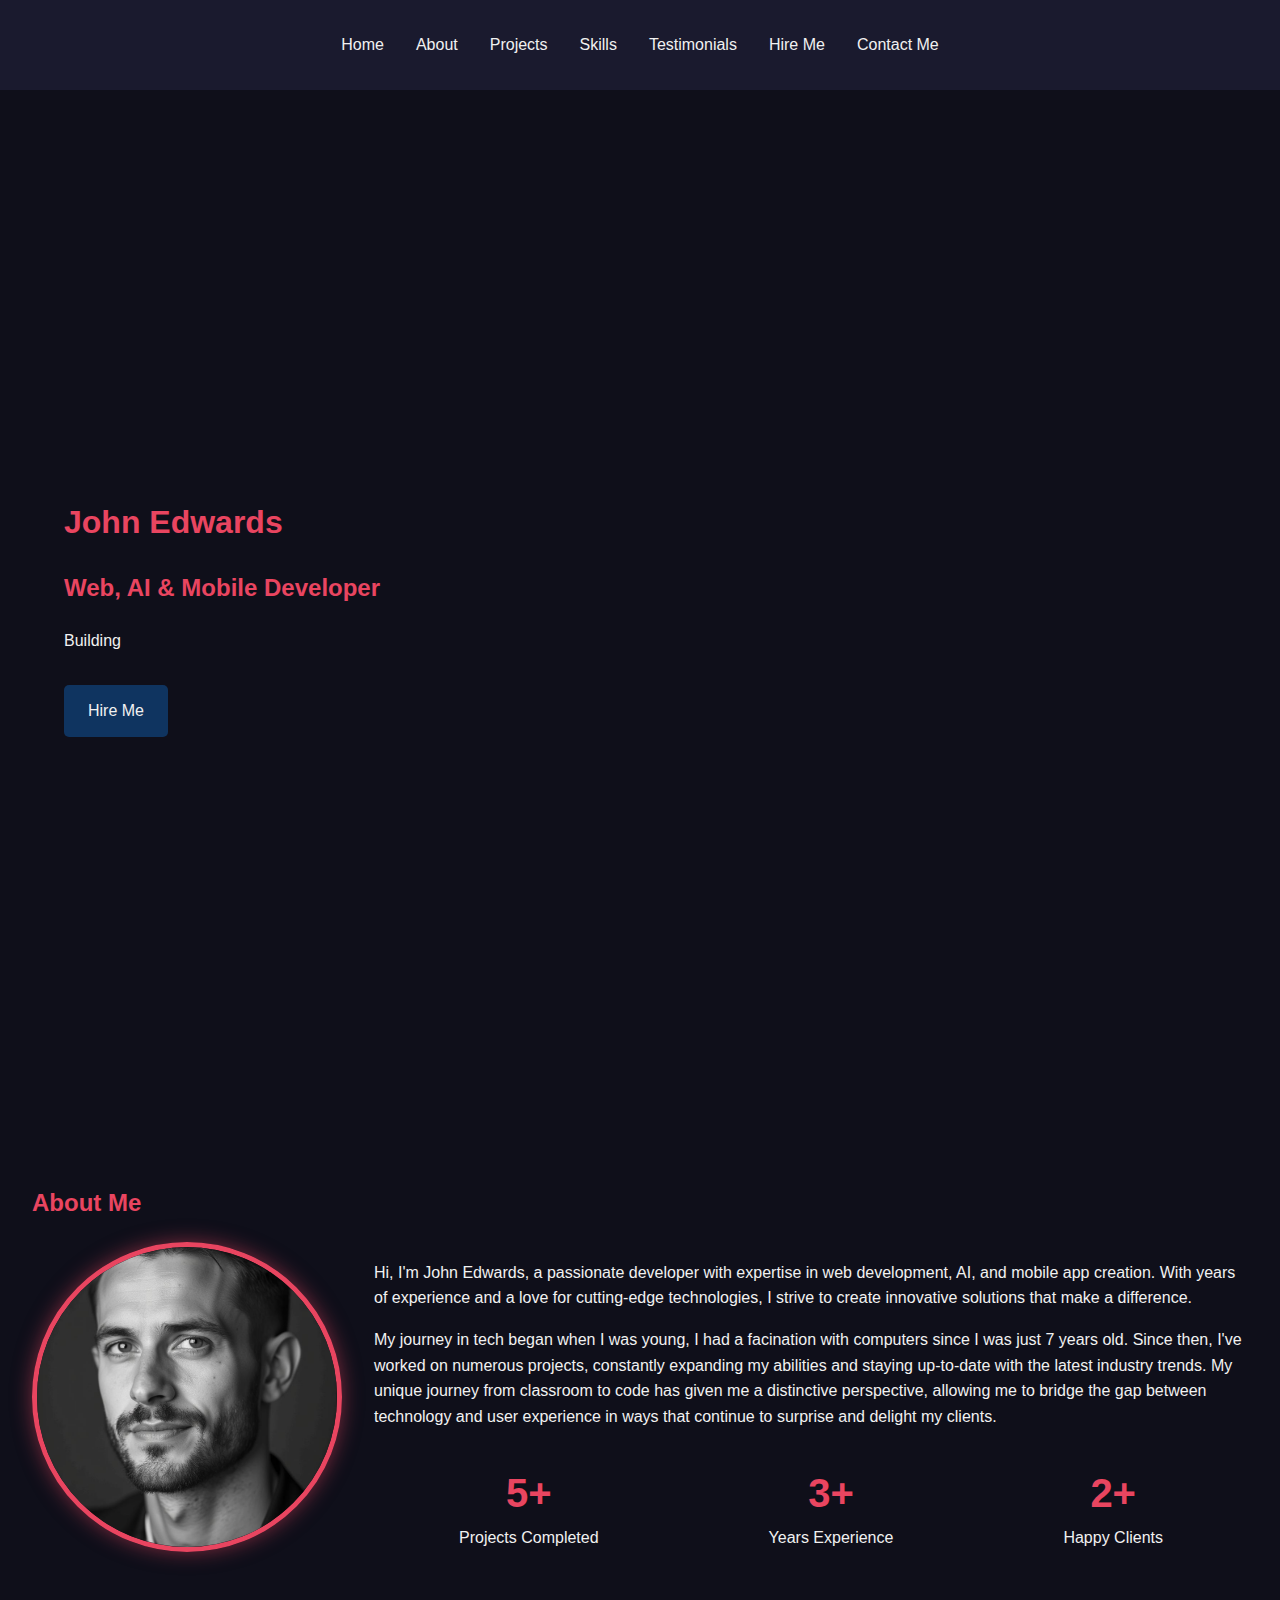
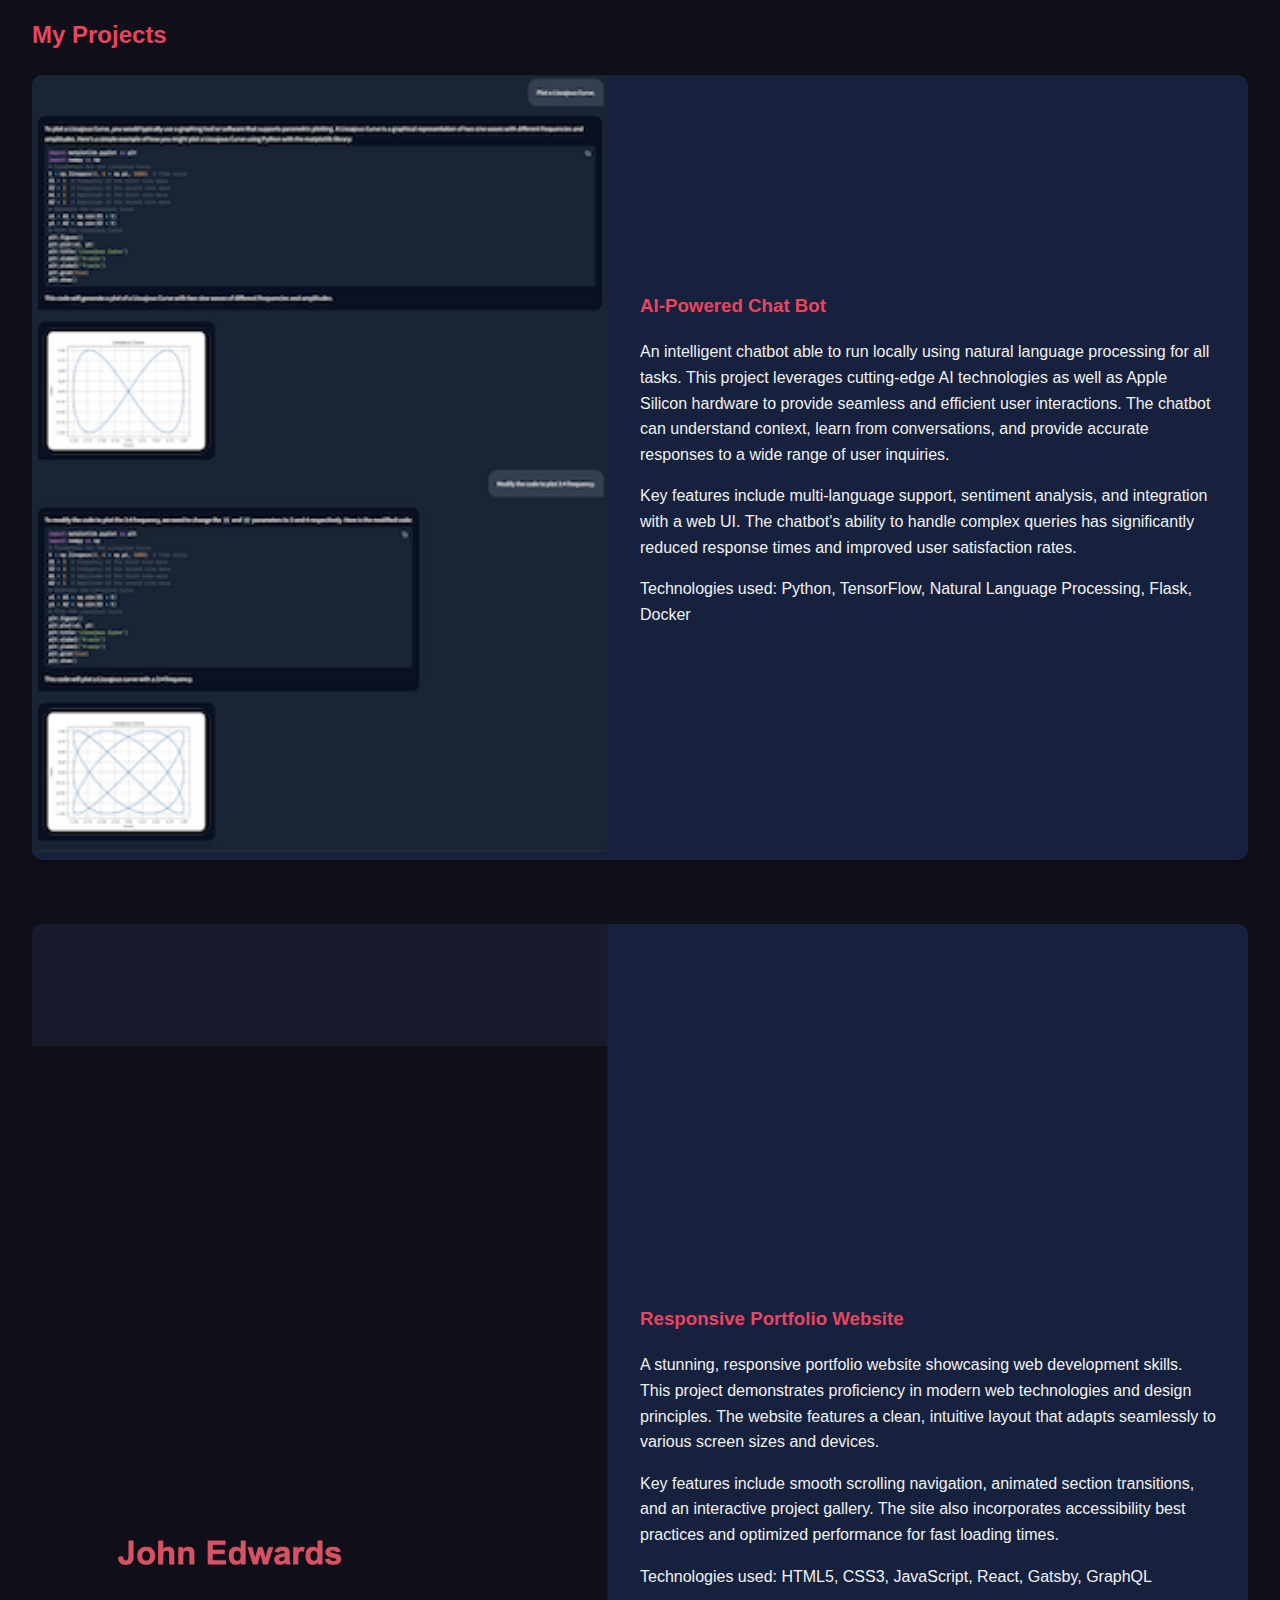
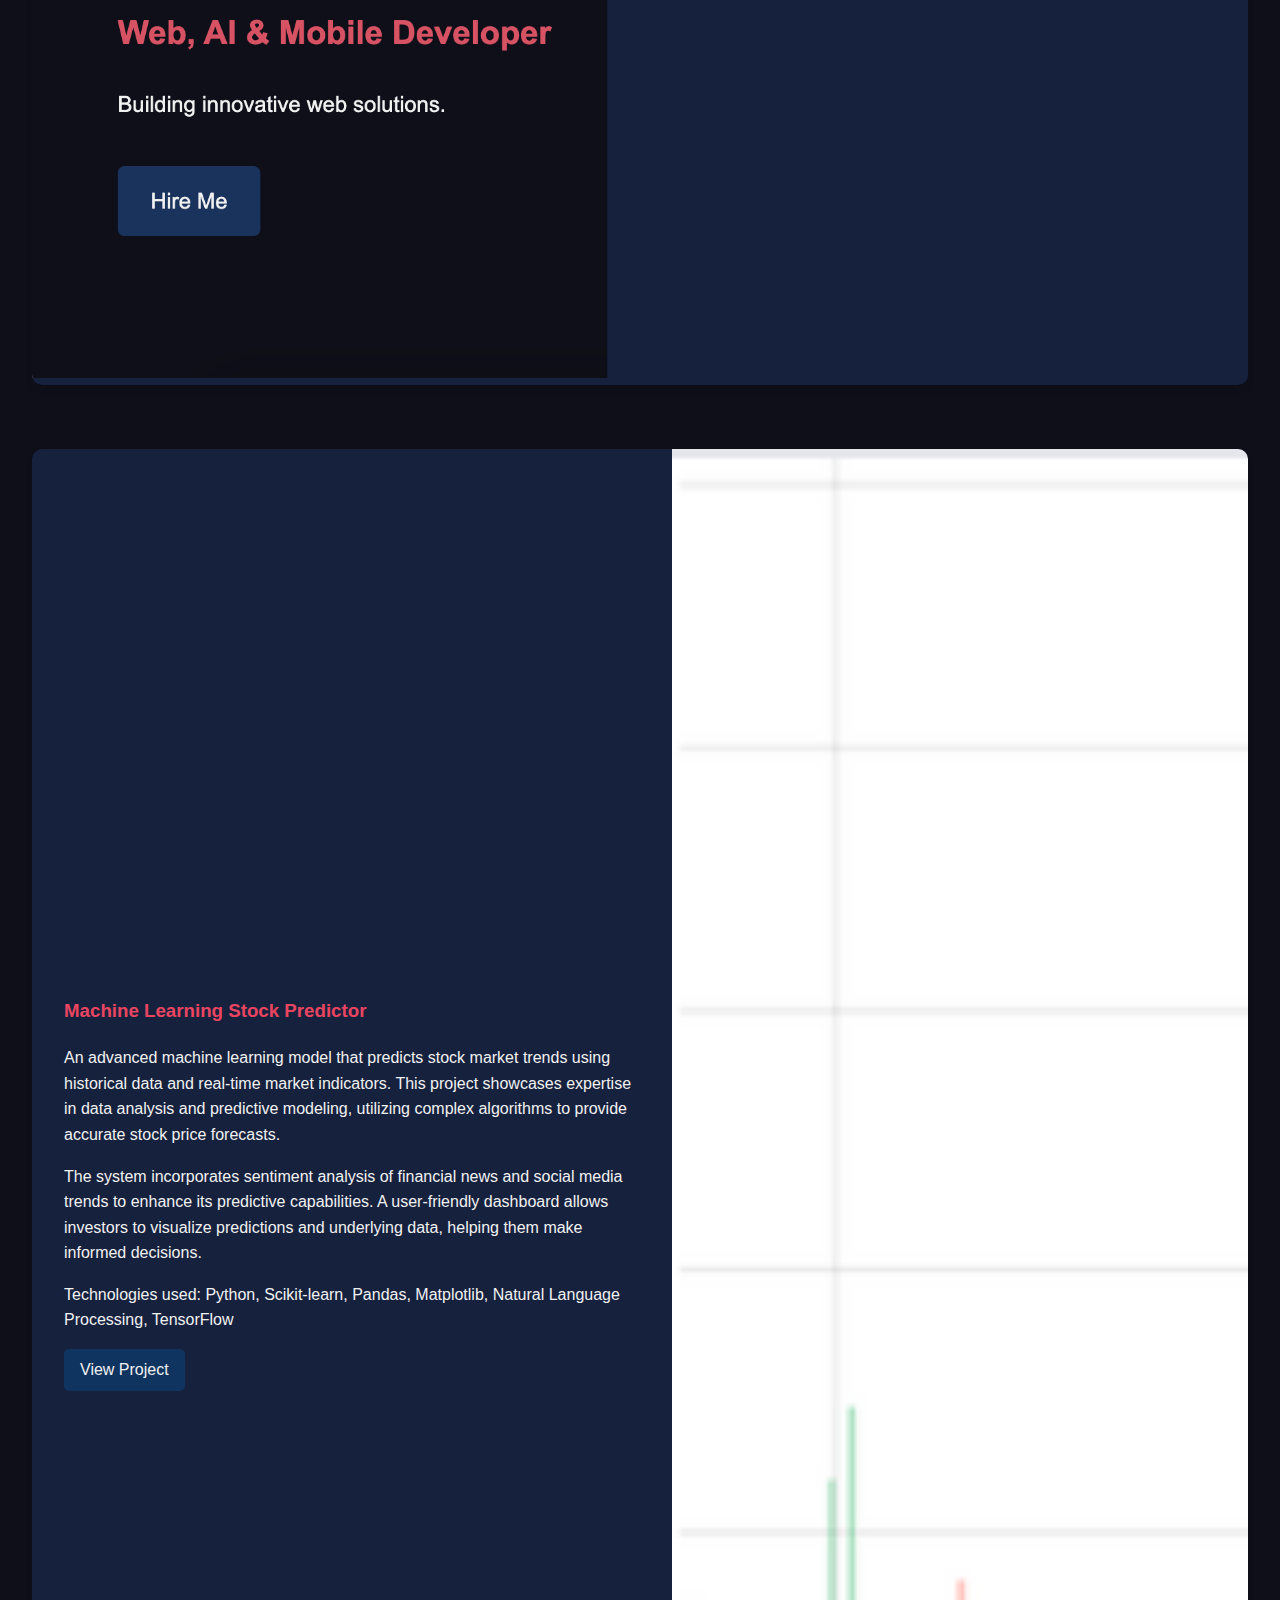
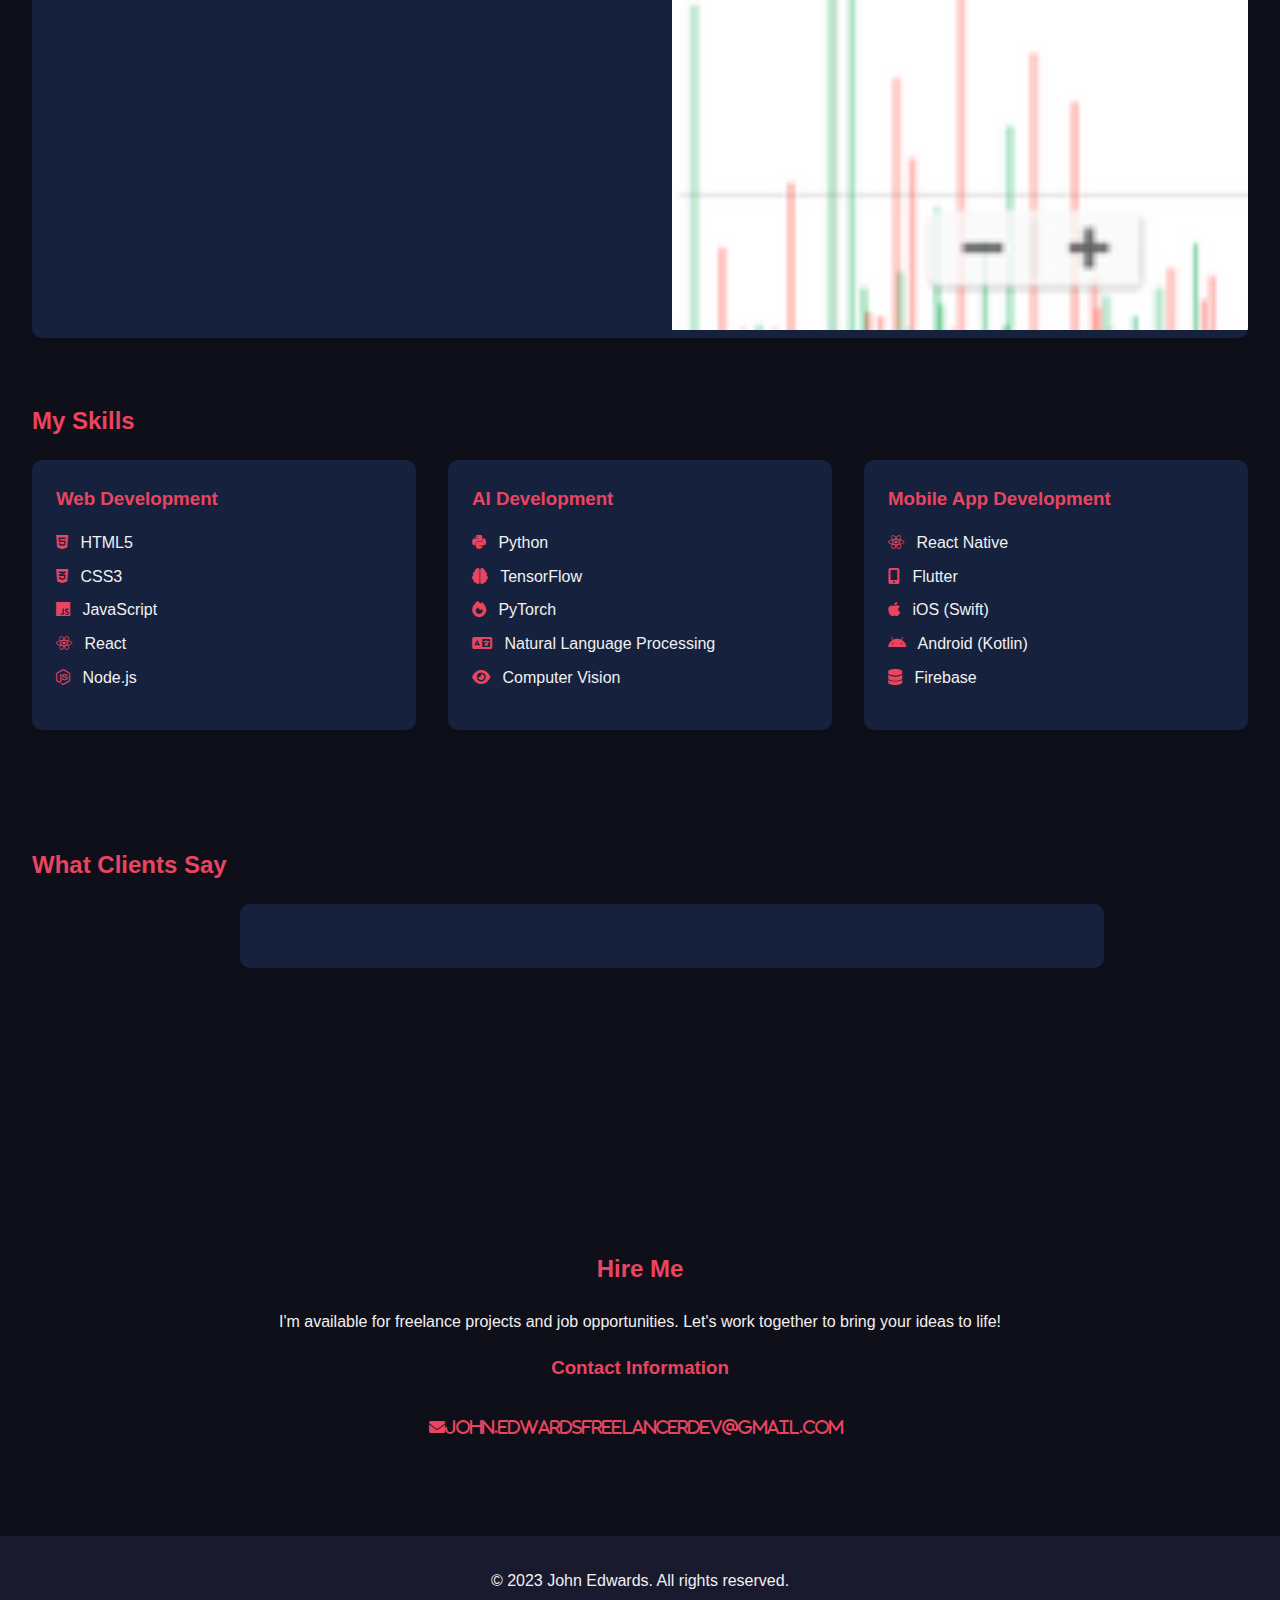
<file: index.html>
<!DOCTYPE html>
<html lang="en">
<head>
    <meta charset="UTF-8">
    <meta name="viewport" content="width=device-width, initial-scale=1.0">
    <title>John Edwards - Web, AI & Mobile Developer</title>
    <link rel="stylesheet" href="styles.css">
    <link rel="stylesheet" href="https://cdnjs.cloudflare.com/ajax/libs/font-awesome/6.1.1/css/all.min.css">
</head>
<body>
    <header>
        <nav>
            <ul>
                <li><a href="#hero">Home</a></li>
                <li><a href="#about">About</a></li>
                <li><a href="#projects">Projects</a></li>
                <li><a href="#skills">Skills</a></li>
                <li><a href="#testimonials">Testimonials</a></li>
                <li><a href="#hire">Hire Me</a></li>
                <li><a href="contact.html">Contact Me</a></li>
            </ul>
        </nav>
    </header>
    

    <main>
        <section id="hero" class="animate__animated animate__fadeIn">
            <div class="hero-content">
                <h1>John Edwards</h1>
                <h2>Web, AI & Mobile Developer</h2>
                <p id="typing-text"></p>
                <a href="#hire" class="cta-button">Hire Me</a>
            </div>
            <!-- <div class="hero-image">
                <img src="John_edwards" alt="John Edwards">
            </div> -->
        </section>

        <section id="about" class="animate__animated">
            <h2>About Me</h2>
            <div class="about-content">
                <img src="John_edwards.png" alt="John Edwards" class="profile-picture">
                <div class="about-text">
                    <p>Hi, I'm John Edwards, a passionate developer with expertise in web development, AI, and mobile app creation. With years of experience and a love for cutting-edge technologies, I strive to create innovative solutions that make a difference.</p>
                    <p>My journey in tech began when I was young, I had a facination with computers since I was just 7 years old. Since then, I've worked on numerous projects, constantly expanding my abilities and staying up-to-date with the latest industry trends. My unique journey from classroom to code has given me a distinctive perspective, allowing me to bridge the gap between technology and user experience in ways that continue to surprise and delight my clients.</p>
                    <div class="stats">
                        <div class="stat-item">
                            <span class="stat-number">5+</span>
                            <span class="stat-label">Projects Completed</span>
                        </div>
                        <div class="stat-item">
                            <span class="stat-number">3+</span>
                            <span class="stat-label">Years Experience</span>
                        </div>
                        <div class="stat-item">
                            <span class="stat-number">2+</span>
                            <span class="stat-label">Happy Clients</span>
                        </div>
                    </div>
                </div>
            </div>
        </section>

        <section id="projects" class="animate__animated">
            <h2>My Projects</h2>
            
            <div class="project-row">
                <div class="project-image">
                    <img src="chatbot.png" alt="AI-Powered Chat Bot">
                </div>
                <div class="project-info">
                    <h3>AI-Powered Chat Bot</h3>
                    <p>An intelligent chatbot able to run locally using natural language processing for all tasks. This project leverages cutting-edge AI technologies as well as Apple Silicon hardware to provide seamless and efficient user interactions. The chatbot can understand context, learn from conversations, and provide accurate responses to a wide range of user inquiries.</p>
                    <p>Key features include multi-language support, sentiment analysis, and integration with a web UI. The chatbot's ability to handle complex queries has significantly reduced response times and improved user satisfaction rates.</p>
                    <p>Technologies used: Python, TensorFlow, Natural Language Processing, Flask, Docker</p>
                </div>
            </div>

            <div class="project-row">
                <div class="project-image">
                    <img src="image.png" alt="Responsive Portfolio Website">
                </div>
                <div class="project-info">
                    <h3>Responsive Portfolio Website</h3>
                    <p>A stunning, responsive portfolio website showcasing web development skills. This project demonstrates proficiency in modern web technologies and design principles. The website features a clean, intuitive layout that adapts seamlessly to various screen sizes and devices.</p>
                    <p>Key features include smooth scrolling navigation, animated section transitions, and an interactive project gallery. The site also incorporates accessibility best practices and optimized performance for fast loading times.</p>
                    <p>Technologies used: HTML5, CSS3, JavaScript, React, Gatsby, GraphQL</p>
                </div>
            </div>

            <div class="project-row reverse">
                <div class="project-image">
                    <img src="stock.png" alt="Machine Learning Stock Predictor">
                </div>
                <div class="project-info">
                    <h3>Machine Learning Stock Predictor</h3>
                    <p>An advanced machine learning model that predicts stock market trends using historical data and real-time market indicators. This project showcases expertise in data analysis and predictive modeling, utilizing complex algorithms to provide accurate stock price forecasts.</p>
                    <p>The system incorporates sentiment analysis of financial news and social media trends to enhance its predictive capabilities. A user-friendly dashboard allows investors to visualize predictions and underlying data, helping them make informed decisions.</p>
                    <p>Technologies used: Python, Scikit-learn, Pandas, Matplotlib, Natural Language Processing, TensorFlow</p>
                    <a href="#" class="project-link">View Project</a>
                </div>
            </div>
        </section>

        <section id="skills" class="animate__animated">
            <h2>My Skills</h2>
            <div class="skills-grid">
                <div class="skill-category">
                    <h3>Web Development</h3>
                    <ul>
                        <li><i class="fab fa-html5"></i> HTML5</li>
                        <li><i class="fab fa-css3-alt"></i> CSS3</li>
                        <li><i class="fab fa-js"></i> JavaScript</li>
                        <li><i class="fab fa-react"></i> React</li>
                        <li><i class="fab fa-node-js"></i> Node.js</li>
                    </ul>
                </div>
                <div class="skill-category">
                    <h3>AI Development</h3>
                    <ul>
                        <li><i class="fab fa-python"></i> Python</li>
                        <li><i class="fas fa-brain"></i> TensorFlow</li>
                        <li><i class="fas fa-fire"></i> PyTorch</li>
                        <li><i class="fas fa-language"></i> Natural Language Processing</li>
                        <li><i class="fas fa-eye"></i> Computer Vision</li>
                    </ul>
                </div>
                <div class="skill-category">
                    <h3>Mobile App Development</h3>
                    <ul>
                        <li><i class="fab fa-react"></i> React Native</li>
                        <li><i class="fas fa-mobile-alt"></i> Flutter</li>
                        <li><i class="fab fa-apple"></i> iOS (Swift)</li>
                        <li><i class="fab fa-android"></i> Android (Kotlin)</li>
                        <li><i class="fas fa-database"></i> Firebase</li>
                    </ul>
                </div>
            </div>
        </section>

        <section id="testimonials" class="animate__animated">
            <h2>What Clients Say</h2>
            <div class="testimonial-slider" id="testimonialSlider">
                <div class="testimonial">
                </div>
            </div>
        </section>
        

        <section id="hire" class="animate__animated">
            <h2>Hire Me</h2>
            <p>I'm available for freelance projects and job opportunities. Let's work together to bring your ideas to life!</p>
            <h3>Contact Information</h3>
            <ul class="contact-info">
                <li><i class="fas fa-envelope">john.edwardsfreelancerdev@gmail.com</i> </li>
            </ul>
        </section>
        
    </main>
    
    <footer>
        <p>&copy; 2023 John Edwards. All rights reserved.</p>
    </footer>

    <script src="script.js"></script>
</body>
</html>
</file>
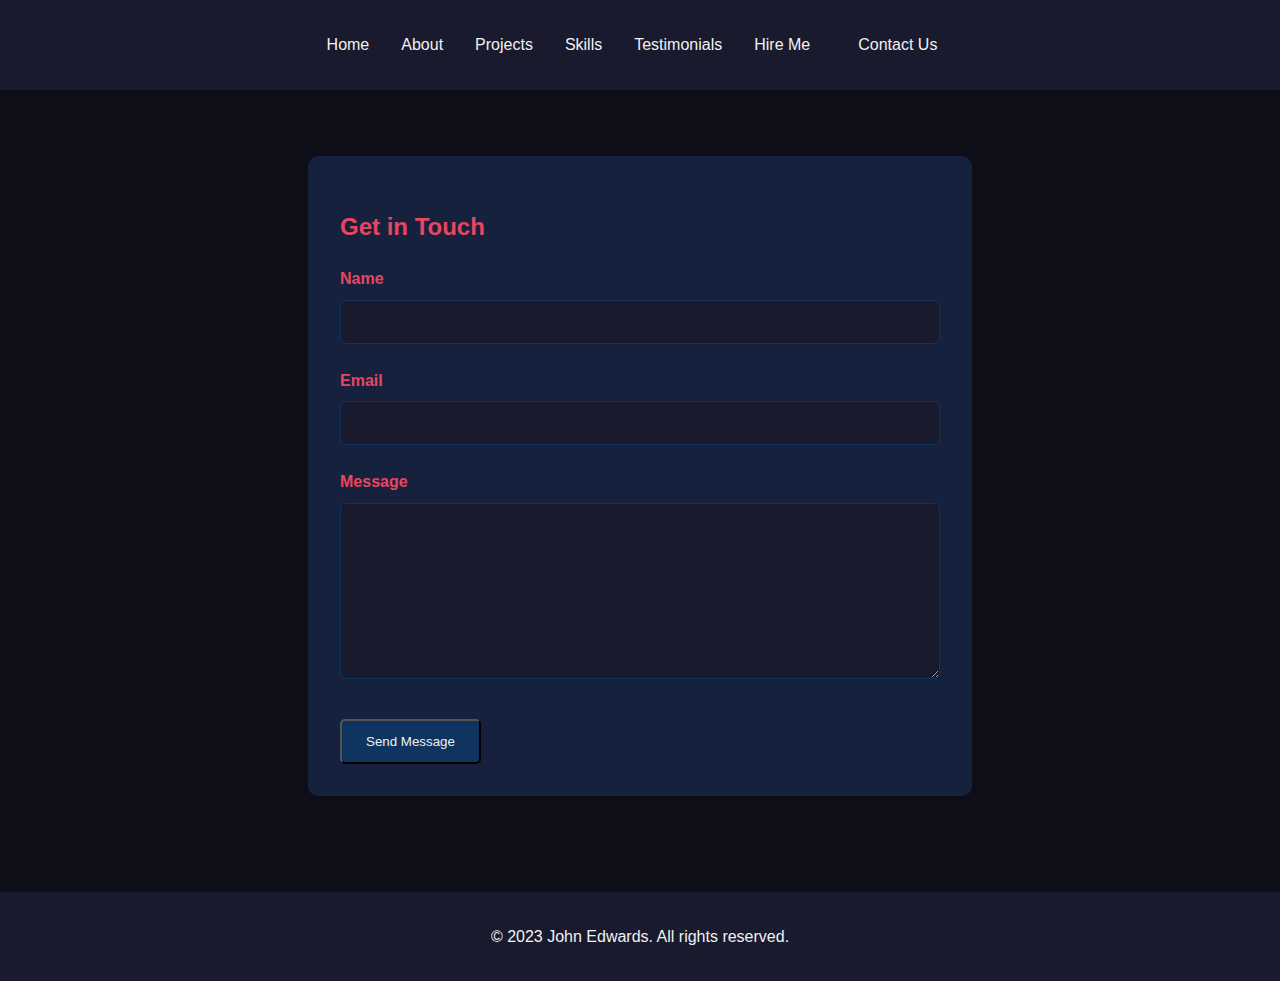
<file: contact.html>
<!DOCTYPE html>
<html lang="en">
<head>
    <meta charset="UTF-8">
    <meta name="viewport" content="width=device-width, initial-scale=1.0">
    <title>Contact Me - John Edwards</title>
    <link rel="stylesheet" href="styles.css">
    <link rel="stylesheet" href="https://cdnjs.cloudflare.com/ajax/libs/font-awesome/6.1.1/css/all.min.css">
</head>
<body>
    <header>
        <nav>
            <ul>
                <li><a href="index.html">Home</a></li>
                <li><a href="index.html#about">About</a></li>
                <li><a href="index.html#projects">Projects</a></li>
                <li><a href="index.html#skills">Skills</a></li>
                <li><a href="index.html#testimonials">Testimonials</a></li>
                <li><a href="index.html#hire">Hire Me</a></li>
                <li><a href="contact.html" class="contact-button">Contact Us</a></li>
            </ul>
        </nav>
    </header>

    <main>
        <section id="contact-form" class="animate__animated animate__fadeIn">
            <h2>Get in Touch</h2>
            <form id="stylish-form">
                <div class="form-group">
                    <label for="name">Name</label>
                    <input type="text" id="name" name="name" required>
                </div>
                <div class="form-group">
                    <label for="email">Email</label>
                    <input type="email" id="email" name="email" required>
                </div>
                <div class="form-group">
                    <label for="message">Message</label>
                    <textarea id="message" name="message" required></textarea>
                </div>
                <button type="submit" class="cta-button">Send Message</button>
            </form>
        </section>
    </main>

    <footer>
        <p>&copy; 2023 John Edwards. All rights reserved.</p>
    </footer>

    <script src="script.js"></script>
</body>
</html>
</file>
<file: styles.css>
/* Global Styles */
:root {
    --primary-color: #1a1a2e;
    --secondary-color: #16213e;
    --accent-color: #0f3460;
    --text-color: #e94560;
    --light-text-color: #f1f1f1;
    --background-color: #0f0f1a;
}

body {
    font-family: 'Roboto', Arial, sans-serif;
    line-height: 1.6;
    margin: 0;
    padding: 0;
    color: var(--light-text-color);
    background-color: var(--background-color);
}

/* Contact button in navigation */
.contact-button {
    padding: 0.5rem 1rem;
    border-radius: 5px;
    transition: background-color 0.3s ease;
}

.contact-button:hover {
    color: var(--text-color);
}

/* Contact form styles */
#contact-form {
    max-width: 600px;
    margin: 4rem auto;
    padding: 2rem;
    background-color: var(--secondary-color);
    border-radius: 10px;
    box-shadow: 0 4px 6px rgba(0, 0, 0, 0.1);
}

#stylish-form {
    display: flex;
    flex-direction: column;
    gap: 1.5rem;
}

.form-group {
    display: flex;
    flex-direction: column;
    gap: 0.5rem;
}

.form-group label {
    color: var(--text-color);
    font-weight: bold;
}

.form-group input,
.form-group textarea {
    padding: 0.75rem;
    border: 1px solid var(--accent-color);
    border-radius: 5px;
    background-color: var(--primary-color);
    color: var(--light-text-color);
    font-size: 1rem;
}

.form-group textarea {
    min-height: 150px;
    resize: vertical;
}

#stylish-form button {
    align-self: flex-start;
}


header {
    background-color: var(--primary-color);
    color: var(--light-text-color);
    padding: 1rem 0;
    position: fixed;
    width: 100%;
    top: 0;
    z-index: 1000;
}

nav ul {
    list-style-type: none;
    padding: 0;
    display: flex;
    justify-content: center;
}

nav ul li {
    margin: 0 1rem;
}

nav ul li a {
    color: var(--light-text-color);
    text-decoration: none;
    transition: color 0.3s ease;
}

nav ul li a:hover {
    color: var(--text-color);
}

main {
    padding: 2rem;
    margin-top: 60px;
}

section {
    margin-bottom: 4rem;
    opacity: 0;
    transform: translateY(20px);
    transition: opacity 0.5s ease, transform 0.5s ease;
}

section.animate__animated {
    opacity: 1;
    transform: translateY(0);
}

h1, h2, h3 {
    color: var(--text-color);
}

footer {
    background-color: var(--primary-color);
    color: var(--light-text-color);
    text-align: center;
    padding: 1rem 0;
}

/* Hero Section */
#hero {
    display: flex;
    align-items: center;
    justify-content: space-between;
    padding: 4rem 2rem;
    min-height: 100vh;
}

.hero-content {
    flex: 1;
}

.hero-image {
    flex: 1;
    text-align: right;
}

.hero-image img {
    max-width: 100%;
    border-radius: 50%;
    box-shadow: 0 0 20px rgba(233, 69, 96, 0.5);
    animation: float 3s ease-in-out infinite;
}

@keyframes float {
    0% { transform: translateY(0px); }
    50% { transform: translateY(-20px); }
    100% { transform: translateY(0px); }
}

/* About Section */
.about-content {
    display: flex;
    align-items: center;
    gap: 2rem;
}

.profile-picture {
    width: 300px;
    height: 300px;
    border-radius: 50%;
    object-fit: cover;
    border: 5px solid var(--text-color);
    box-shadow: 0 0 20px rgba(233, 69, 96, 0.5);
}

.about-text {
    flex: 1;
}

.stats {
    display: flex;
    justify-content: space-around;
    margin-top: 2rem;
}

.stat-item {
    text-align: center;
}

.stat-number {
    font-size: 2.5rem;
    font-weight: bold;
    color: var(--text-color);
    display: block;
}

.stat-label {
    font-size: 1rem;
    color: var(--light-text-color);
}

/* Projects Section */
.project-row {
    display: flex;
    align-items: center;
    margin-bottom: 4rem;
    background-color: var(--secondary-color);
    border-radius: 10px;
    overflow: hidden;
    box-shadow: 0 4px 6px rgba(0, 0, 0, 0.1);
    transition: transform 0.3s ease, box-shadow 0.3s ease;
}

.project-row:hover {
    transform: translateY(-5px);
    box-shadow: 0 6px 12px rgba(0, 0, 0, 0.2);
}

.project-row.reverse {
    flex-direction: row-reverse;
}

.project-image {
    flex: 1;
    max-width: 50%;
    overflow: hidden;
}

.project-image img {
    width: 100%;
    height: 100%;
    object-fit: cover;
    transition: transform 0.3s ease;
}

.project-row:hover .project-image img {
    transform: scale(1.1);
}

.project-info {
    flex: 1;
    padding: 2rem;
}

.project-info h3 {
    margin-top: 0;
    color: var(--text-color);
}

.project-link {
    display: inline-block;
    background-color: var(--accent-color);
    color: var(--light-text-color);
    padding: 0.5rem 1rem;
    text-decoration: none;
    border-radius: 5px;
    transition: background-color 0.3s ease, transform 0.3s ease;
}

.project-link:hover {
    background-color: var(--text-color);
    transform: translateY(-2px);
}

/* Skills Section */
.skills-grid {
    display: grid;
    grid-template-columns: repeat(auto-fit, minmax(250px, 1fr));
    gap: 2rem;
}

.skill-category {
    background-color: var(--secondary-color);
    border-radius: 10px;
    padding: 1.5rem;
    box-shadow: 0 4px 6px rgba(0, 0, 0, 0.1);
    transition: transform 0.3s ease;
}

.skill-category:hover {
    transform: translateY(-5px);
}

.skill-category h3 {
    margin-top: 0;
    color: var(--text-color);
    margin-bottom: 1rem;
}

.skill-category ul {
    list-style-type: none;
    padding: 0;
}

.skill-category li {
    margin-bottom: 0.5rem;
}

.skill-category i {
    margin-right: 0.5rem;
    color: var(--text-color);
}

/* Testimonials Section */
#testimonials {
    padding: 2rem 0;
}

.testimonial-slider {
    position: relative;
    max-width: 800px;
    margin: 0 auto;
    height: 250px; /* Adjust this value based on your content */
}

.testimonial {
    position: absolute;
    top: 0;
    left: 0;
    width: 100%;
    opacity: 0;
    transition: opacity 0.5s ease-in-out;
    background-color: var(--secondary-color);
    border-radius: 10px;
    padding: 2rem;
    box-shadow: 0 4px 6px rgba(0, 0, 0, 0.1);
    -webkit-transition: opacity 0.5s ease-in-out;
    -moz-transition: opacity 0.5s ease-in-out;
    -ms-transition: opacity 0.5s ease-in-out;
    -o-transition: opacity 0.5s ease-in-out;
}

.testimonial.active {
    opacity: 1;
}

.testimonial p {
    font-style: italic;
    margin-bottom: 1rem;
    line-height: 1.6;
}

.client-name {
    color: var(--text-color);
    font-weight: bold;
    display: block;
    text-align: right;
    margin-top: 1rem;
}

/* Hire Section */
#hire {
    text-align: center;
}

.cta-button {
    display: inline-block;
    background-color: var(--accent-color);
    color: var(--light-text-color);
    padding: 0.8rem 1.5rem;
    text-decoration: none;
    border-radius: 5px;
    transition: background-color 0.3s ease, transform 0.3s ease;
    margin-top: 1rem;
}

.cta-button:hover {
    background-color: var(--text-color);
    transform: scale(1.05);
}

.contact-info {
    list-style-type: none;
    padding: 0;
    margin-top: 2rem;
}

.contact-info li {
    margin-bottom: 0.5rem;
}

.contact-info i {
    margin-right: 0.5rem;
    color: var(--text-color);
}

/* Responsive Design */
@media (max-width: 768px) {
    #hero {
        flex-direction: column;
        text-align: center;
    }

    .hero-image {
        margin-top: 2rem;
    }

    .about-content {
        flex-direction: column;
        text-align: center;
    }

    .project-row, .project-row.reverse {
        flex-direction: column;
    }

    .project-image {
        max-width: 100%;
    }

    .skills-grid {
        grid-template-columns: 1fr;
    }
    
}
</file>
